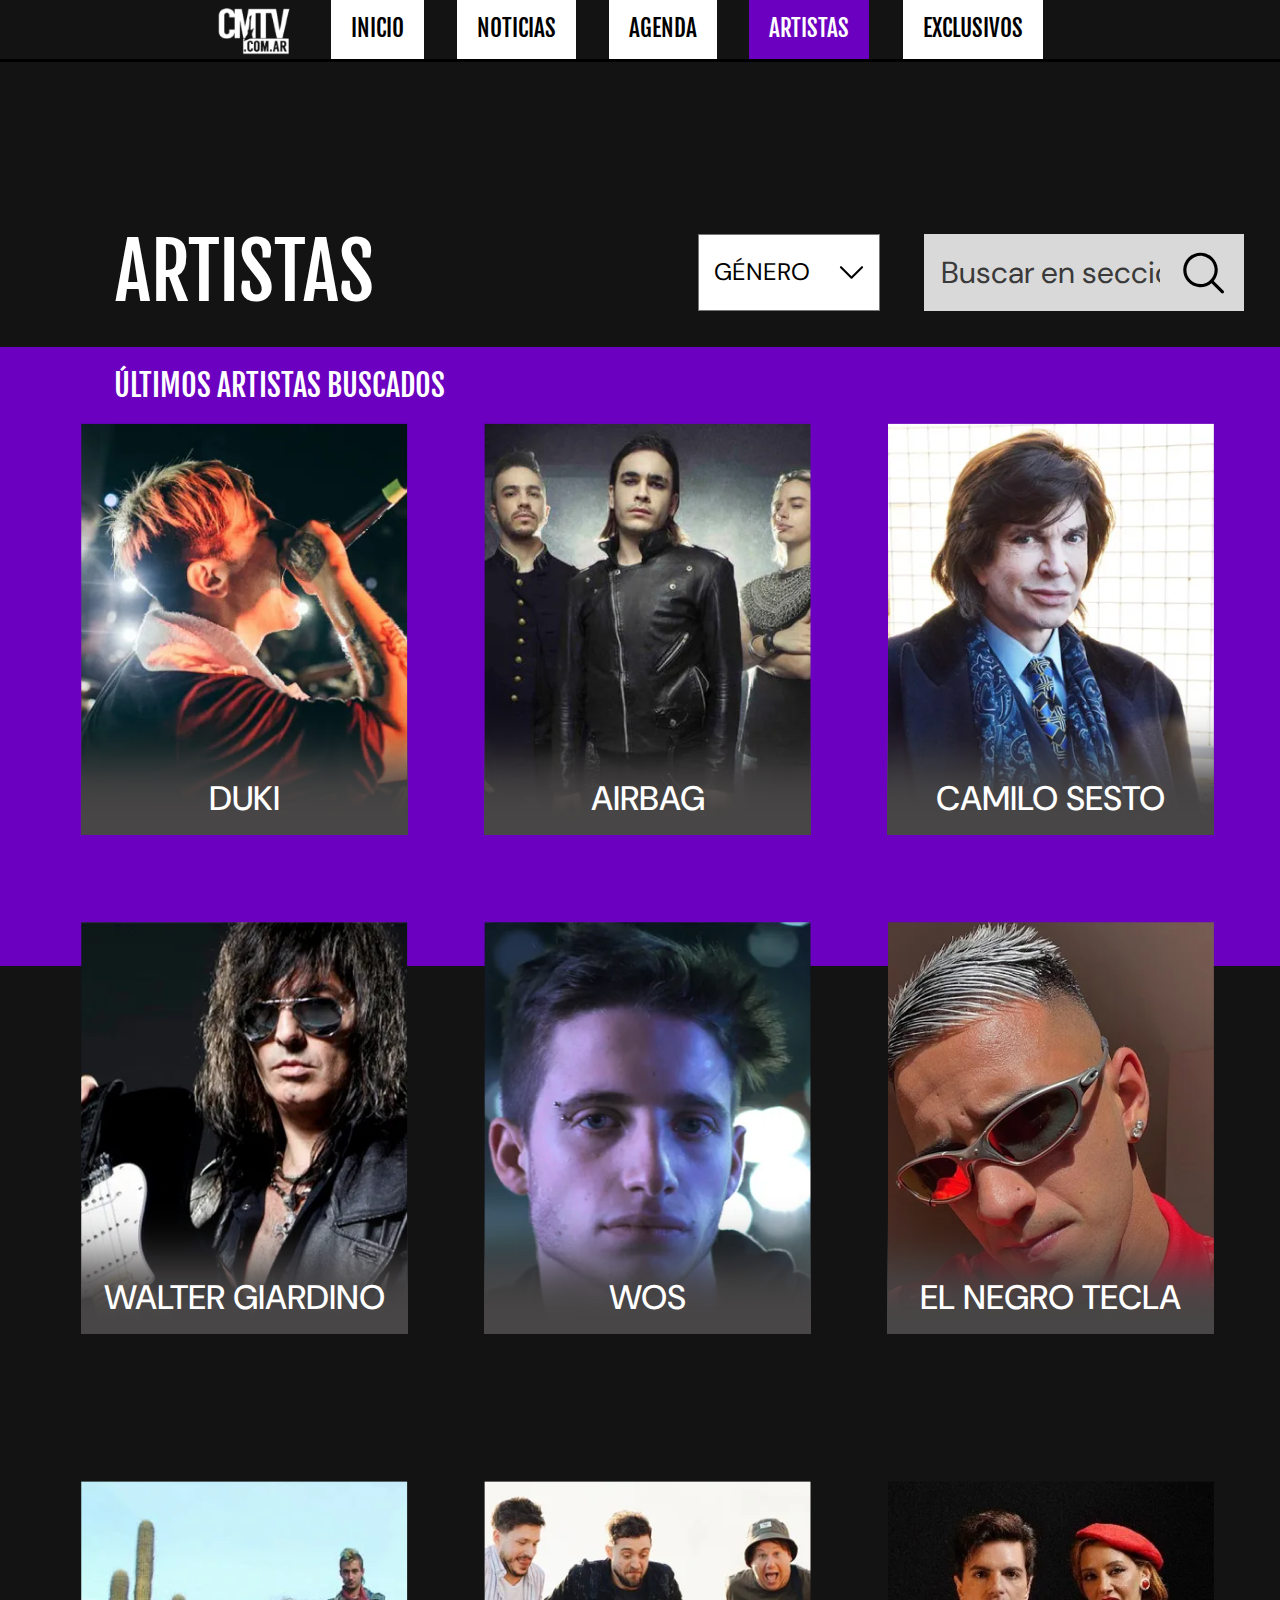
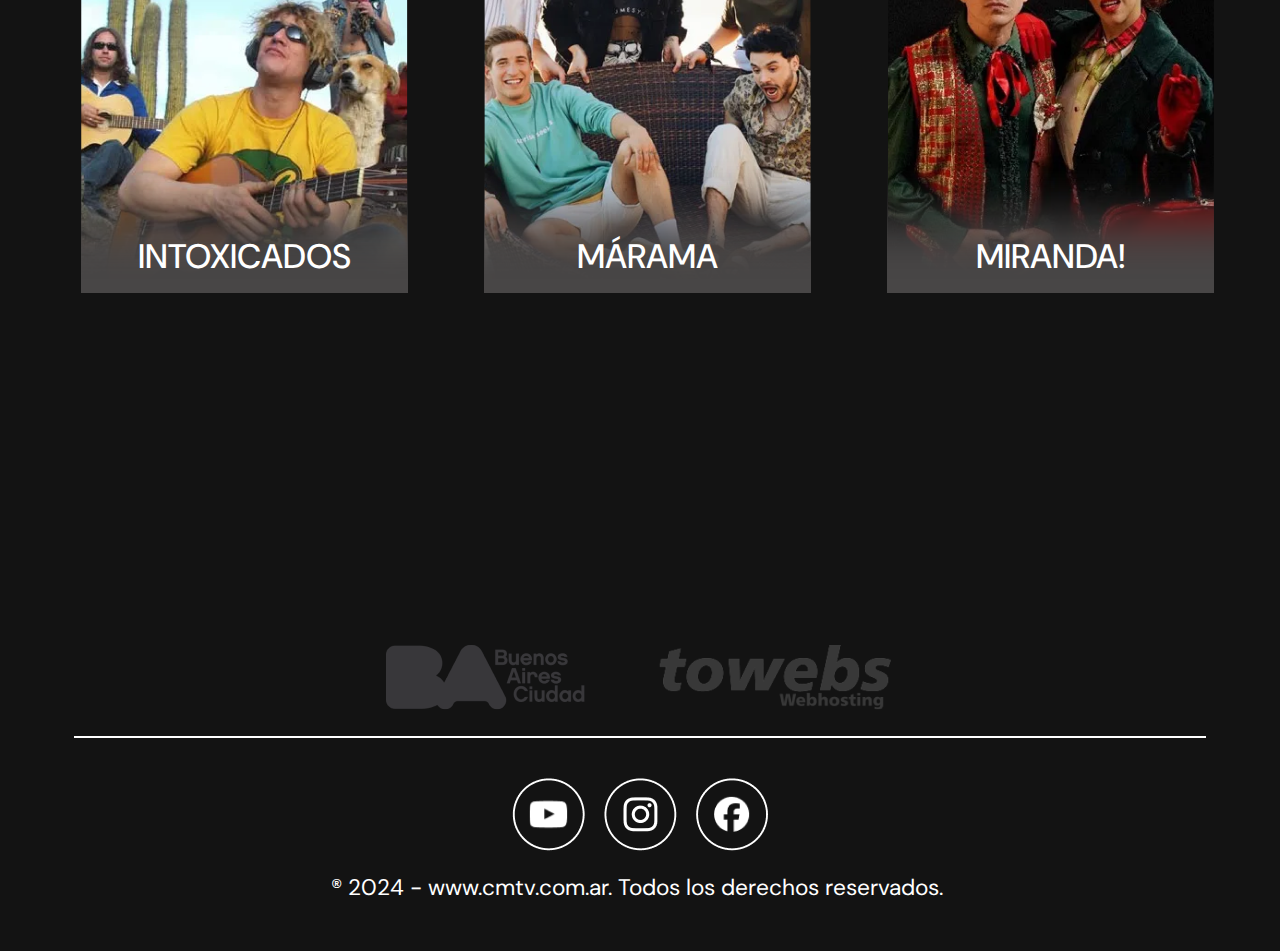
<file: index.html>
<html>
    <head>
        <title>CMTV</title>
        <meta charset="UTF-8">
        <meta name="viewport" content="width=device-width, initial-scale=1.0">
        <meta name="language" content="es">
        <link rel="stylesheet" href="https://cdn.jsdelivr.net/npm/bootstrap@4.3.1/dist/css/bootstrap.min.css" integrity="sha384-ggOyR0iXCbMQv3Xipma34MD+dH/1fQ784/j6cY/iJTQUOhcWr7x9JvoRxT2MZw1T" crossorigin="anonymous">
        <link rel="stylesheet" href="./style.css">
        <link rel="preconnect" href="https://fonts.googleapis.com">
        <link rel="preconnect" href="https://fonts.gstatic.com" crossorigin>
        <link href="https://fonts.googleapis.com/css2?family=DM+Sans:ital,opsz,wght@0,9..40,100..1000;1,9..40,100..1000&family=Fjalla+One&family=Titillium+Web:ital,wght@0,200;0,300;0,400;0,600;0,700;0,900;1,200;1,300;1,400;1,600;1,700&display=swap" rel="stylesheet">
    </head>
    <body>
        <header>
            <section class="header-con-secciones" id="header-section">
                <div class="logo-header">
                    <img class="imagen-logo-header" src="imagenes/navbar-logo.png">
                </div>
                <div class="seccion-header" id="boton-inicio">
                    <button type="boton-header">INICIO</button>
                </div>
                <div class="seccion-header" id="boton-noticias">
                    <button type="boton-header">NOTICIAS</button>
                </div>
                <div class="seccion-header" id="boton-agenda">
                    <button type="boton-header">AGENDA</button>
                </div>
                <div class="seccion-header" id="boton-artistas">
                    <a href="index.html"><button type="boton-header-active">ARTISTAS</button></a>
                </div>
                <div class="seccion-header" id="boton-exclusivos">
                    <button type="boton-header">EXCLUSIVOS</button>
                </div>
                <div class="seccion-header" id="boton-busqueda">
                    <button type="boton-header" id="boton-busqueda-hide"><img class="imagen-boton-busqueda" src="iconos/icono-buscador.svg"></button>
                </div>
            </section>
        </header>
        <section class="artistas-searchbar">
            <span class="artistas-titulo">ARTISTAS</span>
                <input type="text" class="search-bar" id="Search" placeholder="Buscar en sección">
                <button class="search-button">
                    <img src="iconos/icono-buscador.svg" alt="Buscar">
                </button>
        </section>
        <section class="ult-artistas-dropdown">
            <span class="ultimos-artistas" id="ultimos-artistas">ÚLTIMOS ARTISTAS BUSCADOS</span>
            <span class="ultimos-artistas" id="orden-alfabetico">ORDEN ALFABETICO</span>
            <select name="GÉNERO" class="dropdown-genero" id="Selector">
                <option value="GÉNERO">GÉNERO</option>
                <option value="ROCK">ROCK</option>
                <option value="HIP-HOP">HIP-HOP</option>
                <option value="POP">POP</option>
            </select>
        </section>        
        <div class="wrap-cards-primeras" id="wrap-cards-genero1">
            <div class="card-artista" id="primera">
                <a href="paginas de artistas/duki.html">
                <img src="imagenes/artistas-card-duki.png" class="card-artista-imagen">
                <div class="card-artista-degrade"></div>
                <span class="card-artista-nombre">DUKI</span>
                </a>
            </div>
            <div class="card-artista" id="segunda">
                <a href="paginas de artistas/airbag.html"> 
                <img src="imagenes/artistas-card-airbag.png" class="card-artista-imagen">
                <div class="card-artista-degrade"></div>
                <span class="card-artista-nombre">AIRBAG</span>
                </a>
            </div>
            <div class="card-artista" id="tercera">
                <a href="paginas de artistas/camilosesto.html"> 
                <img src="imagenes/artistas-card-camilosesto.png" class="card-artista-imagen">
                <div class="card-artista-degrade"></div>
                <span class="card-artista-nombre">CAMILO SESTO</span>
                </a>
            </div>
        </div>
        <div class="wrap-cards" id="wrap-cards-genero2">
            <div class="card-artista" id="primera">
                <a href="paginas de artistas/waltergiardino.html"> 
                <img src="imagenes/artistas-card-waltergiardino.png" class="card-artista-imagen">
                <div class="card-artista-degrade"></div>
                <span class="card-artista-nombre">WALTER GIARDINO</span>
                </a>
            </div>
            <div class="card-artista" id="segunda">
                <a href="paginas de artistas/wos.html">
                <img src="imagenes/artistas-card-wos.png" class="card-artista-imagen">
                <div class="card-artista-degrade"></div>
                <span class="card-artista-nombre">WOS</span>
                </a>
            </div>
            <div class="card-artista" id="tercera">
                <a href="paginas de artistas/elnegrotecla.html">
                <img src="imagenes/artistas-card-elnegrotecla.png" class="card-artista-imagen">
                <div class="card-artista-degrade"></div>
                <span class="card-artista-nombre">EL NEGRO TECLA</span>
                </a>
            </div>
        </div>
        <div class="wrap-cards" id="wrap-cards-genero3">
            <div class="card-artista" id="primera">
                <a href="paginas de artistas/intoxicados.html">
                <img src="imagenes/artistas-card-intoxicados.png" class="card-artista-imagen">
                <div class="card-artista-degrade"></div>
                <span class="card-artista-nombre">INTOXICADOS</span>
                </a>
            </div>
            <div class="card-artista" id="segunda">
                <a href="paginas de artistas/márama.html">
                <img src="imagenes/artistas-card-márama.png" class="card-artista-imagen">
                <div class="card-artista-degrade"></div>
                <span class="card-artista-nombre">MÁRAMA</span>
                </a>
            </div>
            <div class="card-artista" id="tercera">
                <a href="paginas de artistas/miranda!.html">
                <img src="imagenes/artistas-card-miranda!.png" class="card-artista-imagen">
                <div class="card-artista-degrade"></div>
                <span class="card-artista-nombre">MIRANDA!</span>
                </a>
            </div>
        </div>
        <div class="wrap-cards-primeras" id="wrap-cards-rock1">
            <div class="card-artista" id="primera">
                <a href="paginas de artistas/airbag.html">
                <img src="imagenes/artistas-card-airbag.png" class="card-artista-imagen">
                <div class="card-artista-degrade"></div>
                <span class="card-artista-nombre">AIRBAG</span>
                </a>
            </div>
            <div class="card-artista" id="segunda">
                <a href="paginas de artistas/almendra.html">
                <img src="imagenes/artistas-card-almendra.png" class="card-artista-imagen">
                <div class="card-artista-degrade"></div>
                <span class="card-artista-nombre">ALMENDRA</span>
                </a>
            </div>
            <div class="card-artista" id="tercera">
                <a href="paginas de artistas/babasónicos.html">
                <img src="imagenes/artistas-card-babasonicos.png" class="card-artista-imagen">
                <div class="card-artista-degrade"></div>
                <span class="card-artista-nombre">BABASÓNICOS</span>
                </a>
            </div>
        </div>
        <div class="wrap-cards" id="wrap-cards-rock2">
            <div class="card-artista" id="primera">
                <a href="paginas de artistas/bersuit.html">
                <img src="imagenes/artistas-card-bersuit.png" class="card-artista-imagen">
                <div class="card-artista-degrade"></div>
                <span class="card-artista-nombre">BERSUIT</span>
                </a>
            </div>
            <div class="card-artista" id="segunda">
                <a href="paginas de artistas/catupecumachu.html">
                <img src="imagenes/artistas-card-catupecumachu.png" class="card-artista-imagen">
                <div class="card-artista-degrade"></div>
                <span class="card-artista-nombre">CATUPECU MACHU</span>
                </a>
            </div>
            <div class="card-artista" id="tercera">
                <a href="paginas de artistas/ciroylospersas.html">
                <img src="imagenes/artistas-card-ciroylospersas.png" class="card-artista-imagen">
                <div class="card-artista-degrade"></div>
                <span class="card-artista-nombre">CIRO Y LOS PERSAS</span>
                </a>
            </div>
        </div>
        <div class="wrap-cards" id="wrap-cards-rock3">
            <div class="card-artista" id="primera">
                <a href="paginas de artistas/indiosolari.html">
                <img src="imagenes/artistas-card-indiosolari.png" class="card-artista-imagen">
                <div class="card-artista-degrade"></div>
                <span class="card-artista-nombre">INDIO SOLARI</span>
                </a>
            </div>
            <div class="card-artista" id="segunda">
                <a href="paginas de artistas/intoxicados.html">
                    <img src="imagenes/artistas-card-intoxicados.png" class="card-artista-imagen">
                    <div class="card-artista-degrade"></div>
                    <span class="card-artista-nombre">INTOXICADOS</span>
                    </a>
            </div>
            <div class="card-artista" id="tercera">
                <a href="paginas de artistas/laspelotas.html">
                <img src="imagenes/artistas-card-laspelotas.png" class="card-artista-imagen">
                <div class="card-artista-degrade"></div>
                <span class="card-artista-nombre">LAS PELOTAS</span>
                </a>
            </div>
        </div>
        <div class="wrap-cards-primeras" id="wrap-cards-hiphop1">
            <div class="card-artista" id="primera">
                <a href="paginas de artistas/duki.html">
                <img src="imagenes/artistas-card-duki.png" class="card-artista-imagen">
                <div class="card-artista-degrade"></div>
                <span class="card-artista-nombre">DUKI</span>
                </a>
            </div>
            <div class="card-artista" id="segunda">
                <a href="paginas de artistas/elnegrotecla.html">
                <img src="imagenes/artistas-card-elnegrotecla.png" class="card-artista-imagen">
                <div class="card-artista-degrade"></div>
                <span class="card-artista-nombre">EL NEGRO TECLA</span>
                </a>
            </div>
            <div class="card-artista" id="tercera">
                <a href="paginas de artistas/lajoaqui.html">
                <img src="imagenes/artistas-card-lajoaqui.png" class="card-artista-imagen">
                <div class="card-artista-degrade"></div>
                <span class="card-artista-nombre">LA JOAQUI</span>
                </a>
            </div>
        </div>
        <div class="wrap-cards" id="wrap-cards-hiphop2">
            <div class="card-artista" id="primera">
                <a href="paginas de artistas/lali.html">
                <img src="imagenes/artistas-card-lali.png" class="card-artista-imagen">
                <div class="card-artista-degrade"></div>
                <span class="card-artista-nombre">LALI</span>
                </a>
            </div>
            <div class="card-artista" id="segunda">
                <a href="paginas de artistas/mariabecerra.html">
                <img src="imagenes/artistas-card-mariabecerra.png" class="card-artista-imagen">
                <div class="card-artista-degrade"></div>
                <span class="card-artista-nombre">MARIA BECERRA</span>
                </a>
            </div>
            <div class="card-artista" id="tercera">
                <a href="paginas de artistas/nickinicole.html">
                <img src="imagenes/artistas-card-nickinicole.png" class="card-artista-imagen">
                <div class="card-artista-degrade"></div>
                <span class="card-artista-nombre">NICKI NICOLE</span>
                </a>
            </div>
        </div>
        <div class="wrap-cards" id="wrap-cards-hiphop3">
            <div class="card-artista" id="primera">
                <a href="paginas de artistas/trueno.html">
                <img src="imagenes/artistas-card-trueno.png" class="card-artista-imagen">
                <div class="card-artista-degrade"></div>
                <span class="card-artista-nombre">TRUENO</span>
                </a>
            </div>
            <div class="card-artista" id="segunda">
                <a href="paginas de artistas/wos.html">
                <img src="imagenes/artistas-card-wos.png" class="card-artista-imagen">
                <div class="card-artista-degrade"></div>
                <span class="card-artista-nombre">WOS</span>
                </a>
            </div>
            <div class="card-artista" id="tercera">
                <a href="paginas de artistas/ysya.html">
                <img src="imagenes/artistas-card-ysya.png" class="card-artista-imagen">
                <div class="card-artista-degrade"></div>
                <span class="card-artista-nombre">YSY A</span>
                </a>
            </div>
        </div>
        <div class="wrap-cards-primeras" id="wrap-cards-pop1">
            <div class="card-artista" id="primera">
                <a href="paginas de artistas/agapornis.html">
                <img src="imagenes/artistas-card-agapornis.png" class="card-artista-imagen">
                <div class="card-artista-degrade"></div>
                <span class="card-artista-nombre">AGAPORNIS</span>
                </a>
            </div>
            <div class="card-artista" id="segunda">
                <a href="paginas de artistas/bandadeturistas.html">
                <img src="imagenes/artistas-card-bandadeturistas.png" class="card-artista-imagen">
                <div class="card-artista-degrade"></div>
                <span class="card-artista-nombre">BANDA DE TURISTAS</span>
                </a>
            </div>
            <div class="card-artista" id="tercera">
                <a href="paginas de artistas/elkuelgue.html">
                <img src="imagenes/artistas-card-elkuelgue.png" class="card-artista-imagen">
                <div class="card-artista-degrade"></div>
                <span class="card-artista-nombre">EL KUELGUE</span>
                </a>
            </div>
        </div>
        <div class="wrap-cards" id="wrap-cards-pop2">
            <div class="card-artista" id="primera">
                <a href="paginas de artistas/GIT.html">
                <img src="imagenes/artistas-card-GIT.png" class="card-artista-imagen">
                <div class="card-artista-degrade"></div>
                <span class="card-artista-nombre">GIT</span>
                </a>
            </div>
            <div class="card-artista" id="segunda">
                <a href="paginas de artistas/hijosdelsofa.html">
                <img src="imagenes/artistas-card-hijosdelsofa.png" class="card-artista-imagen">
                <div class="card-artista-degrade"></div>
                <span class="card-artista-nombre">HIJOS DEL SOFA</span>
                </a>
            </div>
            <div class="card-artista" id="tercera">
                <a href="paginas de artistas/miranda!.html">
                <img src="imagenes/artistas-card-miranda!.png" class="card-artista-imagen">
                <div class="card-artista-degrade"></div>
                <span class="card-artista-nombre">MIRANDA!</span>
                </a>
            </div>
        </div>
        <div class="wrap-cards" id="wrap-cards-pop3">
            <div class="card-artista" id="primera">
                <a href="paginas de artistas/teenangels.html">
                <img src="imagenes/artistas-card-teenangels.png" class="card-artista-imagen">
                <div class="card-artista-degrade"></div>
                <span class="card-artista-nombre">TEENANGELS</span>
                </a>
            </div>
            <div class="card-artista" id="segunda">
                <a href="paginas de artistas/ustedseñalemelo.html">
                <img src="imagenes/artistas-card-ustedseñalemelo.png" class="card-artista-imagen">
                <div class="card-artista-degrade"></div>
                <span class="card-artista-nombre">USTED SEÑALEMELO</span>
                </a>
            </div>
            <div class="card-artista" id="tercera">
                <a href="paginas de artistas/virus.html">
                <img src="imagenes/artistas-card-virus.png" class="card-artista-imagen">
                <div class="card-artista-degrade"></div>
                <span class="card-artista-nombre">VIRUS</span>
                </a>
            </div>
        </div>
        <footer>
            <div class="bsas-toweb">
                <img src="imagenes/footer-buenosairesciudad.png" class="footer-buenosairesciudad-logo">
                <img src="imagenes/footer-towebs.png" class="footer-towebs-logo">
            </div>
            <hr>
            <div class="socials">
                <img src="imagenes/footer-youtube.png" class="footer-youtube-logo">
                <img src="imagenes/footer-instagram.png" class="footer-instagram-logo">
                <img src="imagenes/footer-facebook.png" class="footer-facebook-logo">
            </div>
            <span class="copyright">® 2024 - www.cmtv.com.ar. Todos los derechos reservados. </span>
        </footer>
        <script src="https://code.jquery.com/jquery-3.3.1.slim.min.js" integrity="sha384-q8i/X+965DzO0rT7abK41JStQIAqVgRVzpbzo5smXKp4YfRvH+8abtTE1Pi6jizo" crossorigin="anonymous"></script>
        <script src="https://cdn.jsdelivr.net/npm/popper.js@1.14.7/dist/umd/popper.min.js" integrity="sha384-UO2eT0CpHqdSJQ6hJty5KVphtPhzWj9WO1clHTMGa3JDZwrnQq4sF86dIHNDz0W1" crossorigin="anonymous"></script>
        <script src="https://cdn.jsdelivr.net/npm/bootstrap@4.3.1/dist/js/bootstrap.min.js" integrity="sha384-JjSmVgyd0p3pXB1rRibZUAYoIIy6OrQ6VrjIEaFf/nJGzIxFDsf4x0xIM+B07jRM" crossorigin="anonymous"></script>
        <script src="scripts.js"></script>
    </body>
</html>
</file>
<file: style.css>
/* HEADER */

header { /* header completo */
    background-color: #131313;
    width: 100%;
    border-bottom: solid black;
    position: fixed;
    top: 0;
    z-index: 1000;
}
 
.imagen-logo-header {
    height: 58.56px;
    position: relative;
    left: 200.97px;
}
.header-con-secciones { /* header seccionado */
    display: flex;
    padding-bottom: 20px;
    background-size: cover;
    height: 58.56px;
    transition: all 1s ease;
}
 
#boton-inicio { /* boton del inicio del header */
    position: sticky;
    left: 331.3px;
}

#boton-noticias { /* boton de noticias del header */
    position: sticky;
    left: 457.2px;
}

#boton-agenda { /* boton de agenda del header */
    position: sticky;
    left: 609.08px;
}

#boton-artistas { /* boton de artistas del header */
    position: sticky;
    left: 748.97;
}

#boton-exclusivos { /* boton de exclusivos del header */
    position: sticky;
    left: 902.86;
}

.imagen-boton-busqueda {
    height: 39.04px;
    filter: brightness(0) saturate(100%) invert(0%) sepia(93%) saturate(0%) hue-rotate(284deg) brightness(96%) contrast(107%);
}

.imagen-boton-busqueda.blanco {
    filter: brightness(0) saturate(100%) invert(99%) sepia(5%) saturate(836%) hue-rotate(176deg) brightness(114%) contrast(100%);
    transition: 0.3s;
}

[type="boton-header"] { /* boton del header */
    font-family: Fjalla One;
    font-size: 22.67px;
    color: black;
    padding: 0;
    background: none;
    width: calc(100% + 30px);
    height: calc(100% + 20px);
    outline: none;
    background-color: white;
    border: none;
    padding-left: 5px;
    padding-right: 5px;
    transition: 0.3s;
}

#boton-busqueda { /* boton de la busqueda del header */
    padding-left: 0px;
    padding-right: 0px;
}

#boton-busqueda-hide { /* boton de la busqueda del header */
    visibility: hidden;
}

[type="boton-header-active"] { /* boton que marca la pagina actual */
    font-family: Fjalla One;
    font-size: 22.67px;
    color: white;
    padding: 0;
    border: none;
    background-color: #6C00C0;
    width: calc(100% + 30px);
    height: calc(100% + 20px);
    outline: none;
    padding-left: 5px;
    padding-right: 5px;
    transition: 0.3s;
}
 
header button:focus { /* boton del header en focus */
    outline: none;
}
 
header button:hover { /* hover del boton */
    background-color: black;
    outline: none;
    color: white;
}
 
/* Titulo, dropdown y searchbar */

.artistas-searchbar { /* display flex del titulo, el dropdown y la barra de busqueda */
    display: flex;
    flex-direction: row;
    flex-wrap: nowrap;
    justify-content: center;
    align-items: center;
    margin-top: 202.66px;
}

.search-button img {
    height: 41.73px;
}

.artistas-titulo {
    position: absolute;
    left: 115.22px;
    font-family: Fjalla One;
    font-size: 75.56px;
    color: white;
}

.dropdown-genero {
    height: 77px;
    font-size: 24px;
    width: 182px;
    right: 400px;
    bottom: -38px;
    position: absolute;
    font-family: DM Sans;
    padding-left: 15px;
    margin-top: 75px;
    appearance: none; /* Eliminar estilo por defecto del navegador */
    -webkit-appearance: none; /* Para navegadores webkit */
    -moz-appearance: none; /* Para navegadores Firefox */
    background: url('iconos/icono-flecha.svg') no-repeat 90%; /* Ruta a tu imagen de flecha */
    background-size: 25px 25px; /* Tamaño de la flecha */
    background-color: white;
    outline: none;
}

.search-button {
    height: 77px;
    left: 1164.5025px;
    position: absolute;
    width: 80.2775px;
    border: none;
    border: 2px solid #D9D9D9;
    outline: none;
    background-color: #D9D9D9;
    margin-left: -1px;
}

.search-button:focus {
    outline: none;
}
.search-bar {
    height: 77px;
    left: 923.67px;
    position: absolute;
    width: 240.8325px;
    font-family: DM Sans;
    font-size: 30.4px;
    padding-left: 15px;
    outline: none;
    border: none;
    border: 2px solid #D9D9D9;
    background-color: #D9D9D9;
}

.search-bar::placeholder {
    color: #3A3A3A;
    opacity: 1; 
}
.ultimos-artistas {
    margin-top: 90px;
    position: absolute;
    font-family: Fjalla One;
    font-size: 30.22px;
    color: white;
    left: 114.28px;
}

.ult-artistas-dropdown {
    position: relative;
    z-index: 10; 
    background-color: #6C00C0;
}

/* cards de artistas */

.wrap-cards {
    display: flex;
    justify-content: center;
    position: relative;
    margin-top: -120px;
}
.wrap-cards-primeras {
    display: flex;
    justify-content: center;
    position: relative;
    margin-top: 74px;
    background-color: #6C00C0;
    height: 619px;
}

.card-artista {
    margin-top: 76px;
    text-align: center;
}

#primera {
    margin-left: 15px;
}
#segunda {
    padding-left: 76px;
    padding-right: 76px;
}

.card-artista-nombre {
    position: relative;
    bottom: 202px;
    font-size: 34px;
    font-family: 'DM Sans';
    font-weight: 500;
    color: white;
}

.card-artista-degrade {
    width: 327px;
    height: 140.06px;
    position: relative;
    bottom: 140.06px;
    box-shadow: inset 0px -122.78px 51.09px -47.22px rgba(72,70,70,1);
}

/* HTML Y BODY */
 
html, body { /* html y body */
    margin: 0;
    padding: 0;
    padding-top: 35px;
    height: 2000px;
    background-color: #131313;
}

/* FOOTER */

footer {
    position: relative;
    margin-top: 100px;
    bottom:0;
    width:100%;
    height:367.39px;
}

.bsas-toweb {
    position: relative;
    top: 60px;
    display: flex;
    justify-content: center;
}

hr {
    width: 1129.56px;
    margin-top: 86px;
    border: solid white 1.89px;
}
.footer-buenosairesciudad-logo {
    padding-right: 73px;
}
.socials {
    display: flex;
    justify-content: center;
    margin-top: 40px;
}
.footer-youtube-logo {
    margin-right: 19px;
}

.footer-instagram-logo {
    margin-right: 19px;
}

.copyright {
    color: white;
    font-size: 22.67px;
    font-family: DM Sans;
    display: flex;
    justify-content: center;
    margin-top: 20px;
}
</file>
